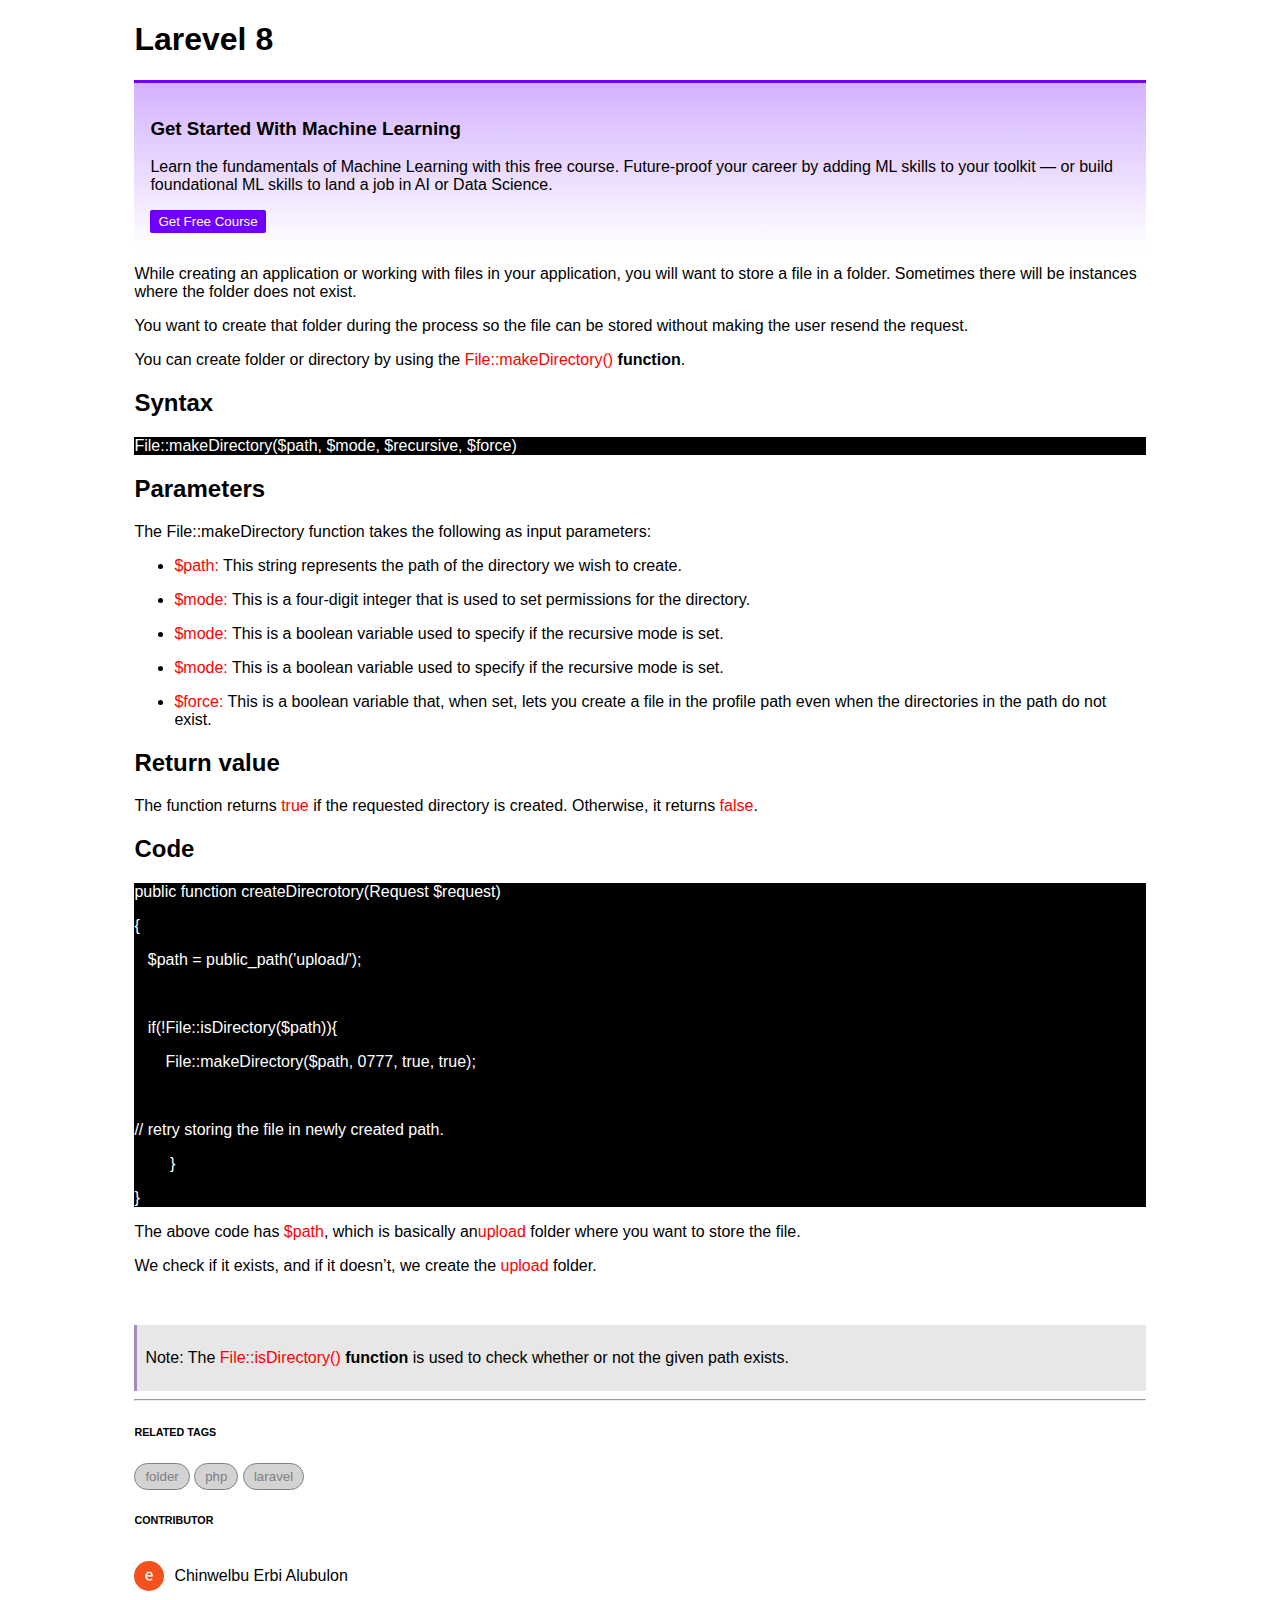
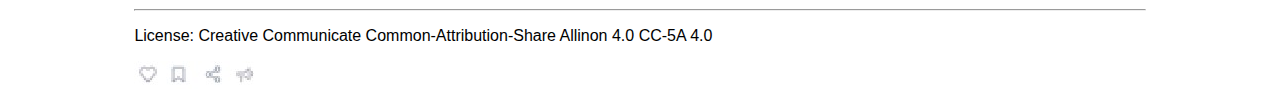
<file: indext.html>
<!DOCTYPE html>
<html lang="en">

<head>
    <meta charset="UTF-8" />
    <meta name="viewport" content="width=device-width, initial-scale=1.0" />
    
    <title>Les6</title>
    <link href="stylet.css" rel="stylesheet">
</head>
<body>
    <div class="first"> 
<h1>Larevel 8</h1>
<section>
    <div class="content">
    <h3>Get Started With Machine Learning</h3>
    <p>Learn the fundamentals of Machine Learning with this free course. Future-proof your career by adding ML skills to your toolkit — or build foundational ML skills to land a job in AI or Data Science.
    </p>
    <button class ="button">Get Free Course</button>
</div>
    <div class="second">
    <p>  While creating an application or working with files in your application, you will want to store a file in a folder. Sometimes there will be instances where the folder does not exist.
  </p>
<p>You want to create that folder during the process so the file can be stored without making the user resend the request.
</p>
<p>You can create folder or directory by using the <span class="redone">File::makeDirectory()</span><span class ="boldtype"> function</span>. </div>
</p>
<h2>Syntax</h2>
<p class="hi">File::makeDirectory($path, $mode, $recursive, $force)</p>
<p><h2>Parameters</h2></p>
<p>The File::makeDirectory function takes the following as input parameters:</p>
<ul>
     <li> <p> <span class="redone"> $path:</span> This string represents the path of the directory we wish to create.</p></li>   
    
     <li> <span class="redone">$mode:</span> This is a four-digit integer that is used to set permissions for the directory.</p></li> 
    
     <li> <span class="redone">$mode: </span>This is a boolean variable used to specify if the recursive mode is set.</p> </li>

     <li> <span class="redone">$mode:</span> This is a boolean variable used to specify if the recursive mode is set.</li></p>
    
     <li><span class="redone">$force:</span>  This is a boolean variable that, when set, lets you create a file in the profile path even when the directories in the path do not exist.</p></li> 
</ul>

<p><h2>Return value</h2></p>
<p>The function returns <span class="redone">true</span> if the requested directory is created. Otherwise, it returns <span class="redone">false</span>.</p>
<p><h2>Code</h2></p>
<div class="hel">
<p>public function createDirecrotory(Request $request) </p>
   <p>{</p> 
       <pre>   $path = public_path('upload/');</pre>
    <pre> </pre>
       <pre>   if(!File::isDirectory($path)){</pre> 
        <pre>       File::makeDirectory($path, 0777, true, true);</pre>
    <pre> </pre>
   <p> // retry storing the file in newly created path.</p>
       <pre>        }   </pre>
     <p>}   </p>
   </div>
   <p>The above code has <span class="redone">$path</span>, which is basically an<span class="redone">upload</span>  folder where you want to store the file.</p>

   <p> We check if it exists, and if it doesn’t, we create the <span class="redone">upload</span> folder. </p>

   <pre> </pre>
   <div class="third">
   <p> Note: The <span class="redone">File::isDirectory() </span> <span class ="boldtype">function</span> is used to check whether or not the given path exists.</p>
  </div>
  
  <hr>
  <div>
  <h6>RELATED TAGS</h6>
			<div>
				<button class="button-tags">folder</button>
				<button class="button-tags">php</button>
				<button class="button-tags">laravel</button>
			</div>
		</div>

		<div>
			<h6>CONTRIBUTOR</h6>
			<div class="block">
				<img src="images/e.png">
				<p>Chinwelbu Erbi Alubulon</p>
			</div>
		</div>

		<hr>

		<p>License: Creative Communicate Common-Attribution-Share Allinon 4.0 CC-5A 4.0</p>

		<div class="link-images">
			<div class="link-img link-img-1"></div>
			<div class="link-img link-img-2"></div>
			<div class="link-img link-img-3"></div>
			<div class="link-img link-img-4"></div>
		</div>

	</body>
</html>
        
    </div>

   </div>



</div>
</body>
</html>
</file>
<file: stylet.css>
.hi{
    background-color: black;
    color:white;
}
.hel{
    background-color: black;
    color:white;
}
.first{
        margin: 0 auto;
        width: 80%;
}
.content {
    border-top: 3px solid  rgba(111, 0, 255, 1);
    padding: 16px;
    background: linear-gradient(180deg,rgba(111, 0, 255, 0.3) 0%, rgba(255,255,255,1) 100%);
}
.button {
    background: rgba(111, 0, 255, 1);
    padding: 4px 8px;
    color: #fff;
    border: none;
    border-radius: 2px;
}
 .redone {
    color:red;
 }
*{
    font-family: Arial, Helvetica, sans-serif;
}
.boldtype{
    font-weight: bold;
}

.third {
    
        border-left: 3px solid  rgb(163, 141, 190);
        padding: 8px;
        background:rgb(231, 231, 231) ;
}

.button-tags{
	padding: 5px 10px;
	border: 1px solid grey;
	border-radius: 50px;
	background-color: lightgray;
	display: inline;
	color: gray;
}
.block{
	display: flex;
	flex-direction: row;
	align-items: center;
}
.block img{
	width: 30px;
	height: 30px;
	border-radius: 100%;
	margin: 0 10px 0 0;
}
.link-images{
	display: flex;
	flex-direction: row;
}
.link-img{
	height: 28px;
	width: 31px;
}
.link-img-1{
	background: url(images/icons.jpg) 0 0;
}
.link-img-2{
	background: url(images/icons.jpg) -31px 0;
}
.link-img-3{
	background: url(images/icons.jpg) -62px 0;
}
.link-img-4{
	background: url(images/icons.jpg) -93px 0;
}
</file>
